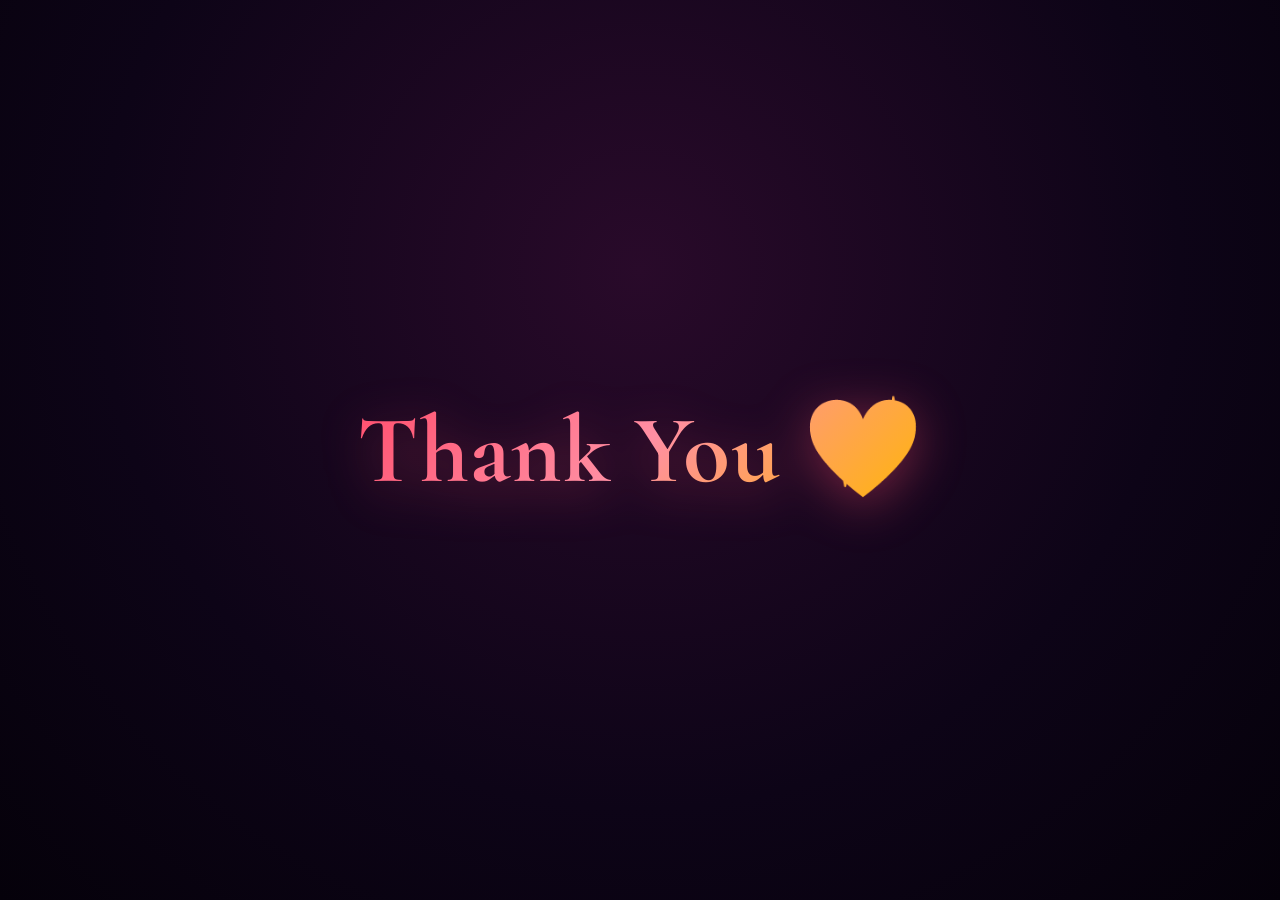
<file: index.html>
<!DOCTYPE html>
<html lang="en">
<head>
  <meta charset="UTF-8">
  <meta name="viewport" content="width=device-width, initial-scale=1.0">
  <title>Thank You 💖</title>
  
  <!-- Google Fonts -->
  <link rel="preconnect" href="https://fonts.googleapis.com">
  <link rel="preconnect" href="https://fonts.gstatic.com" crossorigin>
  <link href="https://fonts.googleapis.com/css2?family=Cormorant+Garamond:wght@600;700&family=Outfit:wght@400;600&display=swap" rel="stylesheet">
  
  <style>
    * {
      margin: 0;
      padding: 0;
      box-sizing: border-box;
    }

    body {
      min-height: 100vh;
      display: flex;
      align-items: center;
      justify-content: center;
      background: radial-gradient(circle at 50% 30%, #290a2a 0%, #0d0417 60%, #05010a 100%);
      color: #f8f9fa;
      font-family: 'Cormorant Garamond', Georgia, serif;
      text-align: center;
      padding: 2rem;
      overflow: hidden;
    }

    .container {
      display: flex;
      flex-direction: column;
      align-items: center;
      gap: 1.5rem;
      animation: fadeInUp 1.2s cubic-bezier(0.175, 0.885, 0.32, 1.275);
    }

    .thank-you-title {
      font-size: clamp(3rem, 10vw, 6rem);
      font-weight: 700;
      background: linear-gradient(135deg, #ff4d6d, #ff8fa3, #ffb703);
      -webkit-background-clip: text;
      -webkit-text-fill-color: transparent;
      filter: drop-shadow(0 10px 25px rgba(255, 77, 109, 0.4));
      letter-spacing: 1px;
    }

    .sub-text {
      font-family: 'Outfit', sans-serif;
      font-size: clamp(1rem, 3vw, 1.4rem);
      color: #c8b6d6;
      font-weight: 300;
      letter-spacing: 0.5px;
    }

    @keyframes fadeInUp {
      from {
        opacity: 0;
        transform: translateY(25px) scale(0.95);
      }
      to {
        opacity: 1;
        transform: translateY(0) scale(1);
      }
    }
  </style>
</head>
<body>

  <div class="container">
    <h1 class="thank-you-title">Thank You 💖</h1>
  </div>

</body>
</html>
</file>
